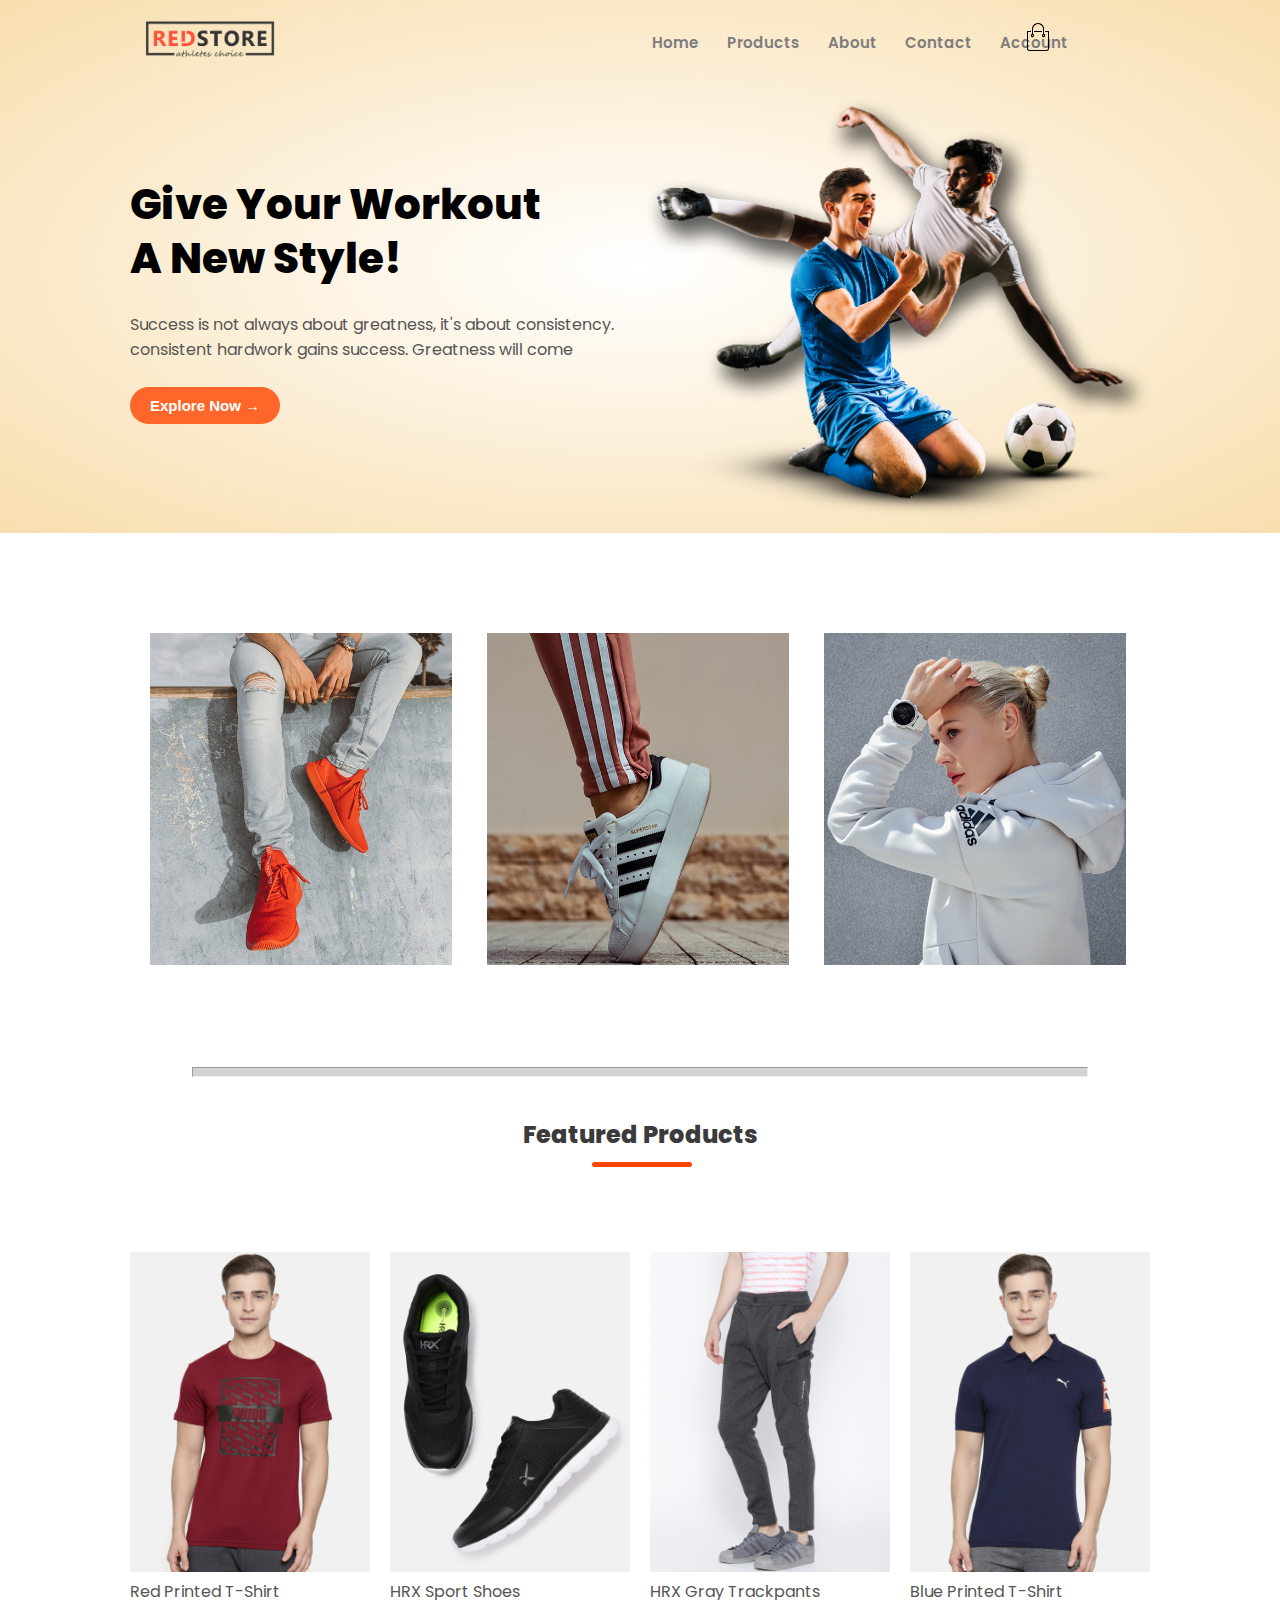
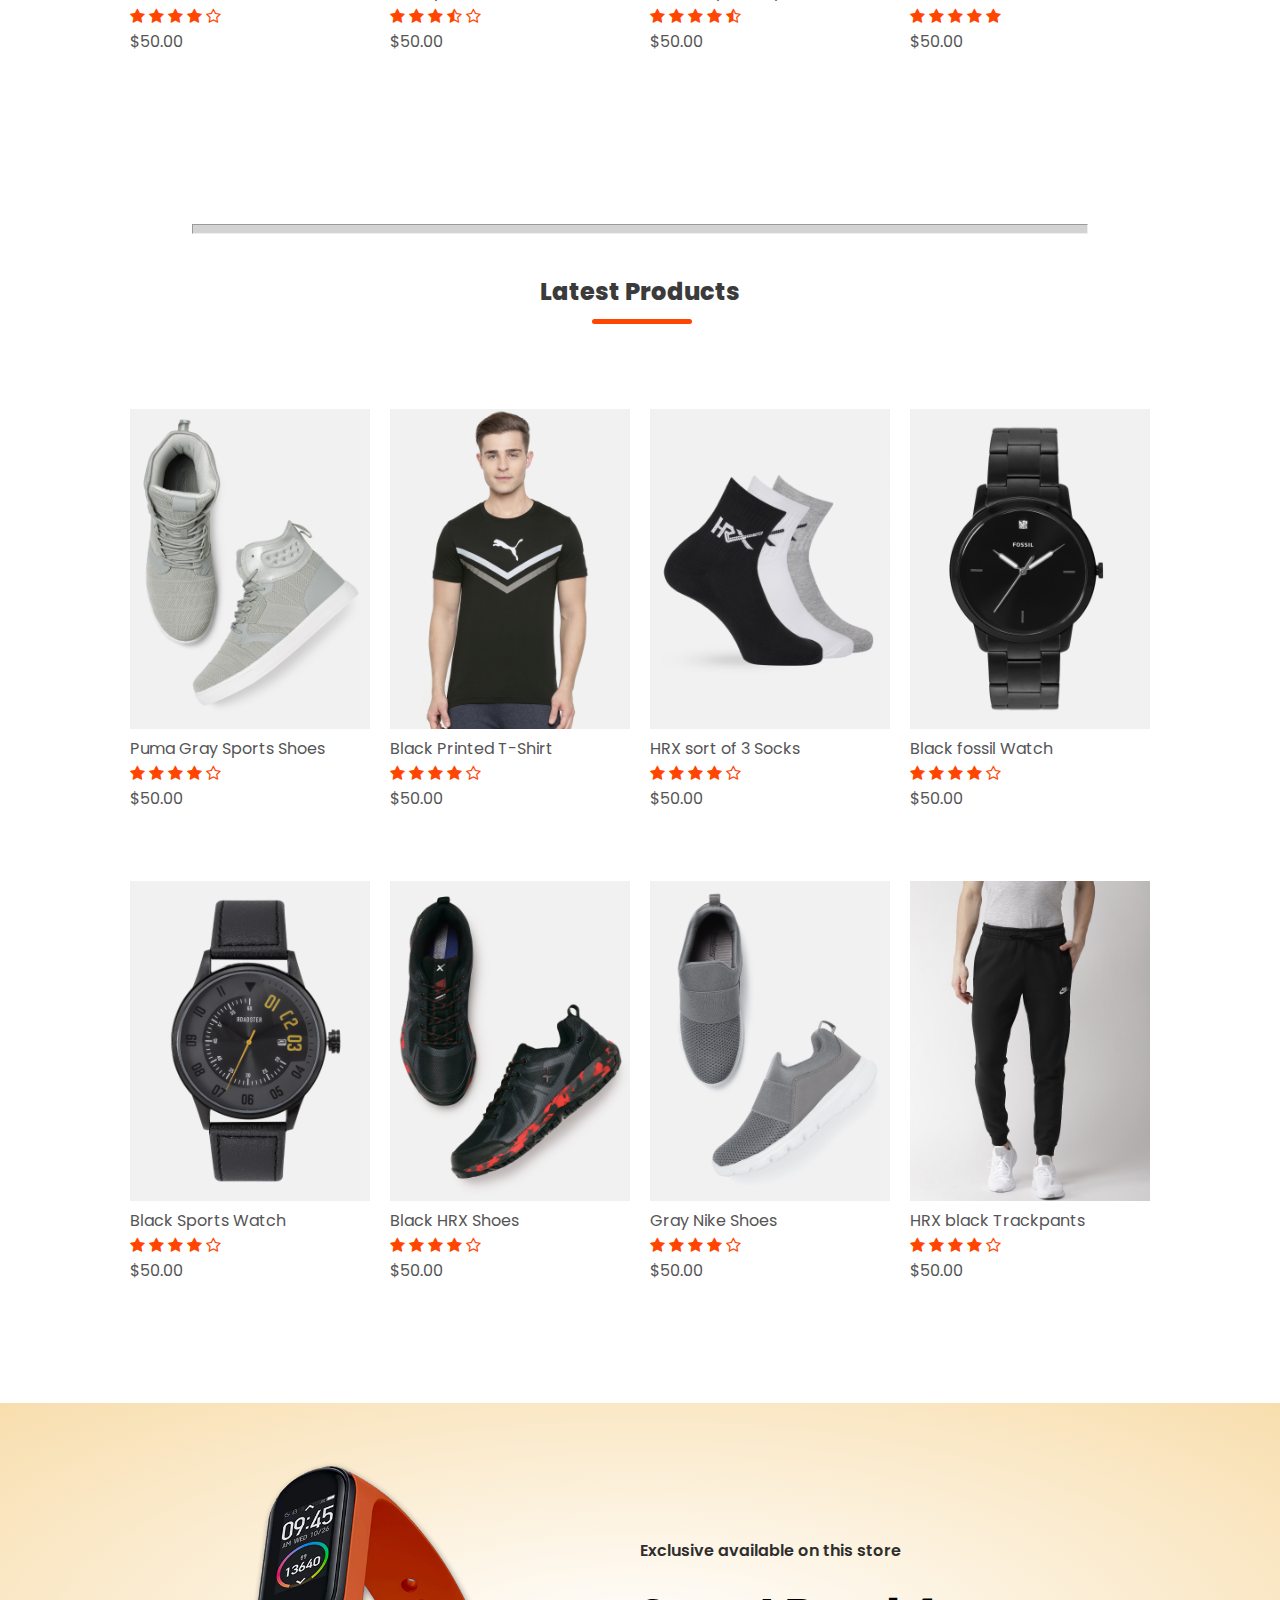
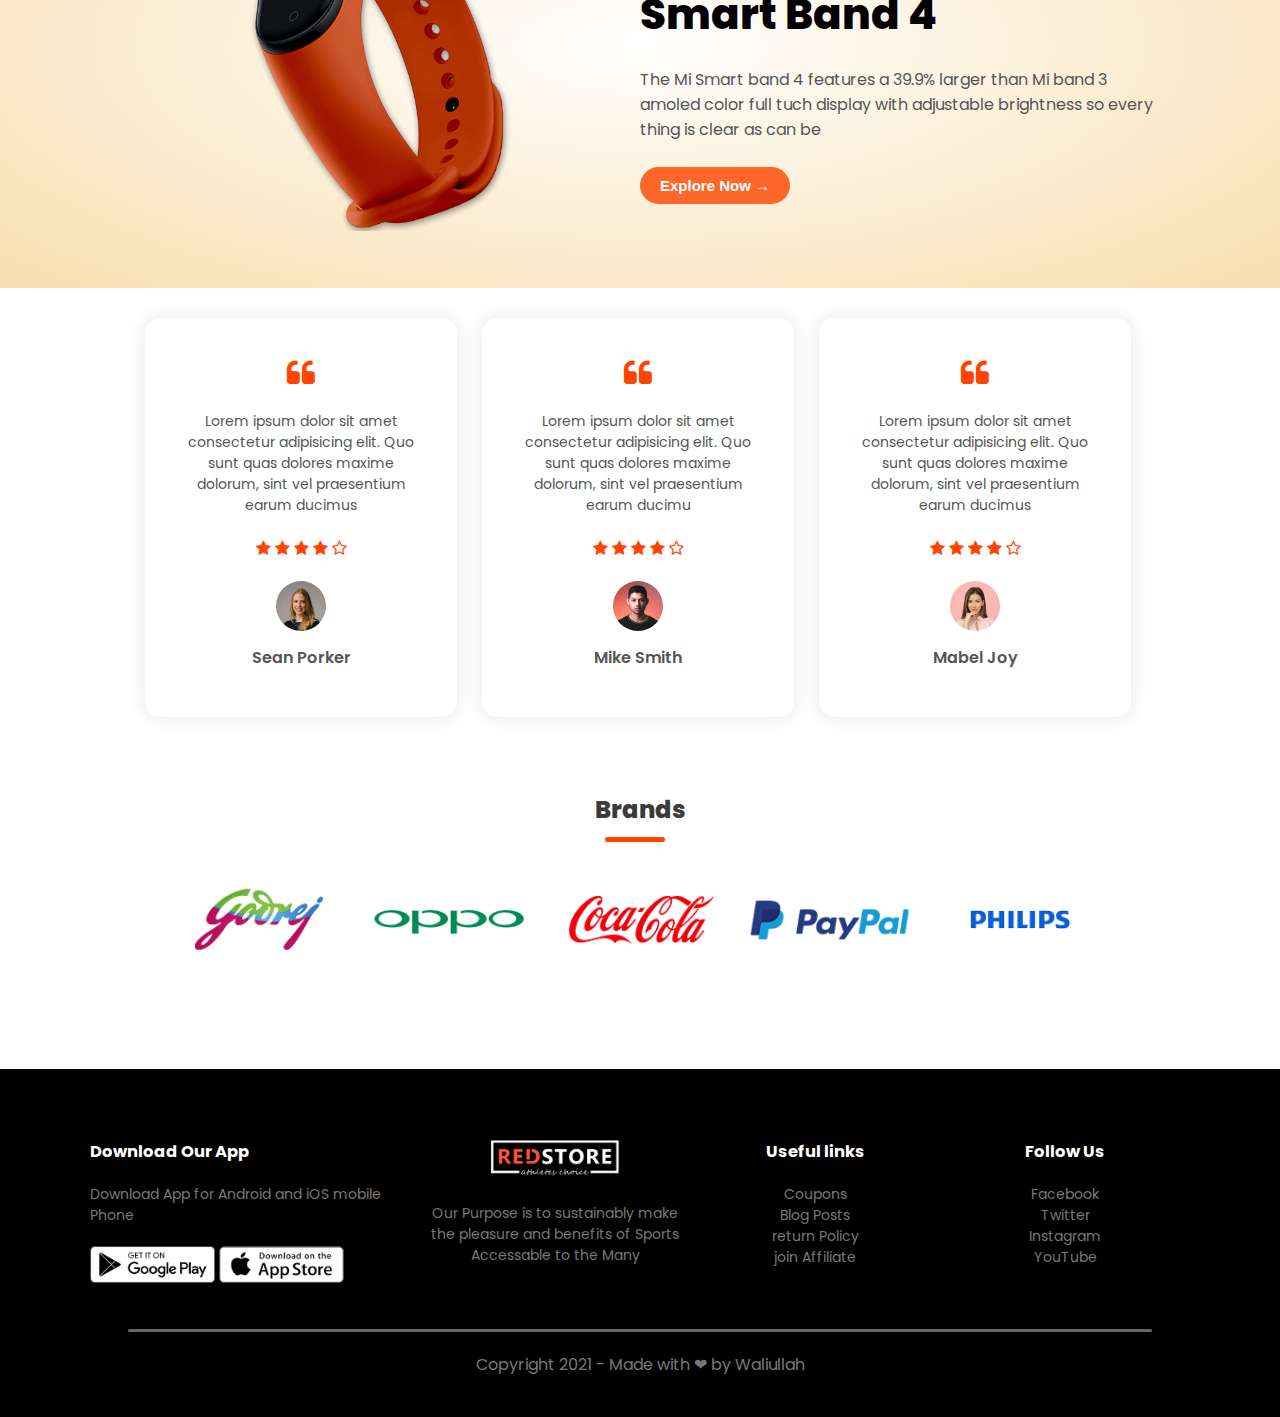
<file: index.html>
<!DOCTYPE html>
<html lang="en">
<head>
    <meta charset="UTF-8">
    <meta name="viewport" content="width=device-width, initial-scale=1.0">
    <title>eCommmerce-Store</title>
    <link rel="stylesheet" type="text/css" href="style.css">
    <link href="https://fonts.googleapis.com/css2?family=Poppins:wght@100;200;300;400;500;600;700;800;900
            &display=swap" rel="stylesheet">
            <link rel="stylesheet" href="https://stackpath.bootstrapcdn.com/font-awesome/4.7.0/css/font-awesome.min.css">
</head>
<body>
    <div class="header">
        <div class="container">
            <div class="navbar">
                <img src="images/logo.png" width="130px">
                <ul id="MenuItems">
                    <li><a href="index.html">Home</a></li>
                    <li><a href="products.html">Products</a></li>
                    <li><a href="#">About</a></li>
                    <li><a href="#">Contact</a></li>
                    <li><a href="#">Account</a></li>
                </ul>
                <div class="cart-menu-img">
                    <img src="images/cart.png" width="28px" height="28px">
                    <img src="images/menu.png" class="menu-image" onclick="menutoggle()">
                </div>
            </div>
            <div class="row">
                <div class="two-column">
                    <h1>Give Your Workout <br> A New Style!</h1>
                    <p>Success is not always about greatness, it's about consistency. consistent hardwork
                        gains success. Greatness will come </p>
                    <button class="btn"><a href="#">Explore Now &#8594;</a></button>
                </div>
                <div class="two-column">
                    <img src="images/image1.png">
                </div>
            </div>
        </div>
    </div>

    <!--------Images catagories after Header--------->
    <div class="cetagories">
        <div class="section">
            <div class="row">
                <div class="three-column">
                    <img src="images/category-1.jpg">
                </div>
                <div class="three-column">
                    <img src="images/category-2.jpg">
                </div>
                <div class="three-column">
                    <img src="images/category-3.jpg">
                </div>
            </div>
        </div>
    </div>
    <hr class="line">

<!--------Featured Product--------->

<div class="section">
    <h2 class="title">Featured Products</h2>
    <hr>
    <div class="row">
        <div class="four-column">
            <img src="images/product-1.jpg">
            <h4>Red Printed T-Shirt</h4>
            <div class="rating">
                <i class="fa fa-star"></i>
                <i class="fa fa-star"></i>
                <i class="fa fa-star"></i>
                <i class="fa fa-star"></i>
                <i class="fa fa-star-o"></i>
            </div>
            <h4>$50.00</h4>
        </div>
        <div class="four-column">
            <img src="images/product-2.jpg">
            <h4>HRX Sport Shoes</h4>
            <div class="rating">
                <i class="fa fa-star"></i>
                <i class="fa fa-star"></i>
                <i class="fa fa-star"></i>
                <i class="fa fa-star-half-o"></i>
                <i class="fa fa-star-o"></i>
            </div>
            <h4>$50.00</h4>
        </div>
        <div class="four-column">
            <img src="images/product-3.jpg">
            <h4>HRX Gray Trackpants</h4>
            <div class="rating">
                <i class="fa fa-star"></i>
                <i class="fa fa-star"></i>
                <i class="fa fa-star"></i>
                <i class="fa fa-star"></i>
                <i class="fa fa-star-half-o"></i>
            </div>
            <h4>$50.00</h4>
        </div>
        <div class="four-column">
            <img src="images/product-4.jpg">
            <h4>Blue Printed T-Shirt</h4>
            <div class="rating">
                <i class="fa fa-star"></i>
                <i class="fa fa-star"></i>
                <i class="fa fa-star"></i>
                <i class="fa fa-star"></i>
                <i class="fa fa-star"></i>
            </div>
            <h4>$50.00</h4>
        </div>
    </div>
</div> <br> <br>
<hr class="line">

<!--------Latest Products--------->

    <div class="section">
    <h2 class="title">Latest Products</h2>
    <hr>
    <div class="row">
        <div class="four-column">
            <img src="images/product-5.jpg">
            <h4>Puma Gray Sports Shoes</h4>
            <div class="rating">
                <i class="fa fa-star"></i>
                <i class="fa fa-star"></i>
                <i class="fa fa-star"></i>
                <i class="fa fa-star"></i>
                <i class="fa fa-star-o"></i>
            </div>
            <h4>$50.00</h4>
        </div>
        <div class="four-column">
            <img src="images/product-6.jpg">
            <h4>Black Printed T-Shirt</h4>
            <div class="rating">
                <i class="fa fa-star"></i>
                <i class="fa fa-star"></i>
                <i class="fa fa-star"></i>
                <i class="fa fa-star"></i>
                <i class="fa fa-star-o"></i>
            </div>
            <h4>$50.00</h4>
        </div>
        <div class="four-column">
            <img src="images/product-7.jpg">
            <h4>HRX sort of 3 Socks</h4>
            <div class="rating">
                <i class="fa fa-star"></i>
                <i class="fa fa-star"></i>
                <i class="fa fa-star"></i>
                <i class="fa fa-star"></i>
                <i class="fa fa-star-o"></i>
            </div>
            <h4>$50.00</h4>
        </div>
        <div class="four-column">
            <img src="images/product-8.jpg">
            <h4>Black fossil Watch</h4>
            <div class="rating">
                <i class="fa fa-star"></i>
                <i class="fa fa-star"></i>
                <i class="fa fa-star"></i>
                <i class="fa fa-star"></i>
                <i class="fa fa-star-o"></i>
            </div>
            <h4>$50.00</h4>
        </div>
        <div class="four-column">
            <img src="images/product-9.jpg">
            <h4>Black Sports Watch</h4>
            <div class="rating">
                <i class="fa fa-star"></i>
                <i class="fa fa-star"></i>
                <i class="fa fa-star"></i>
                <i class="fa fa-star"></i>
                <i class="fa fa-star-o"></i>
            </div>
            <h4>$50.00</h4>
        </div>
        <div class="four-column">
            <img src="images/product-10.jpg">
            <h4>Black HRX Shoes</h4>
            <div class="rating">
                <i class="fa fa-star"></i>
                <i class="fa fa-star"></i>
                <i class="fa fa-star"></i>
                <i class="fa fa-star"></i>
                <i class="fa fa-star-o"></i>
            </div>
            <h4>$50.00</h4>
        </div>
        <div class="four-column">
            <img src="images/product-11.jpg">
            <h4>Gray Nike Shoes</h4>
            <div class="rating">
                <i class="fa fa-star"></i>
                <i class="fa fa-star"></i>
                <i class="fa fa-star"></i>
                <i class="fa fa-star"></i>
                <i class="fa fa-star-o"></i>
            </div>
            <h4>$50.00</h4>
        </div>
        <div class="four-column">
            <img src="images/product-12.jpg">
            <h4>HRX black Trackpants</h4>
            <div class="rating">
                <i class="fa fa-star"></i>
                <i class="fa fa-star"></i>
                <i class="fa fa-star"></i>
                <i class="fa fa-star"></i>
                <i class="fa fa-star-o"></i>
            </div>
            <h4>$50.00</h4>
        </div>
    </div>
    </div>

<!--------Exclusive Offer--------->

    <div class="offer">
        <div class="section">
            <div class="row">
                <div class="two-column">
                    <img src="images/exclusive.png" class="watch">
                </div>
                <div class="two-column">
                    <p class="para">Exclusive available on this store<p>
                    <h1>Smart Band 4</h1>
                    <p>The Mi Smart band 4 features a 39.9% larger than Mi band 3 amoled color full tuch display with adjustable brightness so every thing is clear as can be</p>
                    <button class="btn"><a href="#">Explore Now &#8594;</a></button>
                </div>
            </div>
        </div>
    </div>

<!--------Customer Review--------->

    <div class="customer-review">
        <div class="section">
            <div class="row">
                <div class="three-column">
                    <i class="fa fa-quote-left"></i>
                    <p>Lorem ipsum dolor sit amet consectetur adipisicing elit. Quo sunt quas dolores maxime dolorum, sint vel praesentium earum ducimus</p>
                    <div class="rating">
                        <i class="fa fa-star"></i>
                        <i class="fa fa-star"></i>
                        <i class="fa fa-star"></i>
                        <i class="fa fa-star"></i>
                        <i class="fa fa-star-o"></i>
                    </div>
                    <img src="images/user-1.png">
                    <h3>Sean Porker</h3>
                </div>

                <div class="three-column">
                    <i class="fa fa-quote-left"></i>
                    <p>Lorem ipsum dolor sit amet consectetur adipisicing elit. Quo sunt quas dolores maxime dolorum, sint vel praesentium earum ducimu</p>
                    <div class="rating">
                        <i class="fa fa-star"></i>
                        <i class="fa fa-star"></i>
                        <i class="fa fa-star"></i>
                        <i class="fa fa-star"></i>
                        <i class="fa fa-star-o"></i>
                    </div>
                    <img src="images/user-2.png">
                    <h3>Mike Smith</h3>
                </div>

                <div class="three-column">
                    <i class="fa fa-quote-left"></i>
                    <p>Lorem ipsum dolor sit amet consectetur adipisicing elit. Quo sunt quas dolores maxime dolorum, sint vel praesentium earum ducimus</p>
                    <div class="rating">
                        <i class="fa fa-star"></i>
                        <i class="fa fa-star"></i>
                        <i class="fa fa-star"></i>
                        <i class="fa fa-star"></i>
                        <i class="fa fa-star-o"></i>
                    </div>
                    <img src="images/user-3.png">
                    <h3>Mabel Joy</h3>
                </div>
            </div>
        </div>
    </div>

    <!--------Brands--------->

    <h2 class="title">Brands</h2>
    <hr class="brand-hr">
    <div class="brands">
        <div class="section">
            <div class="row">
                <div class="five-column">
                    <img src="images/logo-godrej.png">
                </div>

                <div class="five-column">
                    <img src="images/logo-oppo.png">
                </div>

                <div class="five-column">
                    <img src="images/logo-coca-cola.png">
                </div>

                <div class="five-column">
                    <img src="images/logo-paypal.png">
                </div>

                <div class="five-column">
                    <img src="images/logo-philips.png">
                </div>
            </div>
        </div>
    </div>

<!--------Brands--------->

    <div class="footer">
        <div class="section">
            <div class="row">
                <div class="footer-col-1">
                    <h3>Download Our App</h3>
                    <p>Download App for Android and iOS mobile Phone</p>
                    <img src="images/play-store.png">
                    <img src="images/app-store.png">
                </div>

                <div class="footer-col-2">
                    <img src="images/logo-white.png">
                    <p>Our Purpose is to sustainably make the pleasure and benefits of Sports Accessable to the Many</p>
                </div>

                <div class="footer-col-3">
                    <h3>Useful links</h3>
                    <ul>
                        <li>Coupons</li>
                        <li>Blog Posts</li>
                        <li>return Policy</li>
                        <li>join Affiliate</li>
                    </ul>
                </div>

                <div class="footer-col-4">
                    <h3>Follow Us</h3>
                    <ul>
                        <li>Facebook</li>
                        <li>Twitter</li>
                        <li>Instagram</li>
                        <li>YouTube</li>
                    </ul>
                </div>
            </div>
        </div>
        <hr class="footer-hr">
        <p class="copyright">Copyright 2021 - Made with ❤ by Waliullah</p>
    </div>

<!--------Javascript for menu toggle--------->
    <script>
        var MenuItems = document.getElementById("MenuItems");

        MenuItems.style.maxHeight == "0px";

        function menutoggle(){
            if(MenuItems.style.maxHeight == "0px")
                {
                    MenuItems.style.maxHeight = "200px"
                }
            else
                {
                    MenuItems.style.maxHeight = "0px"
                }
        }
    </script>

</body>
</html>
</file>
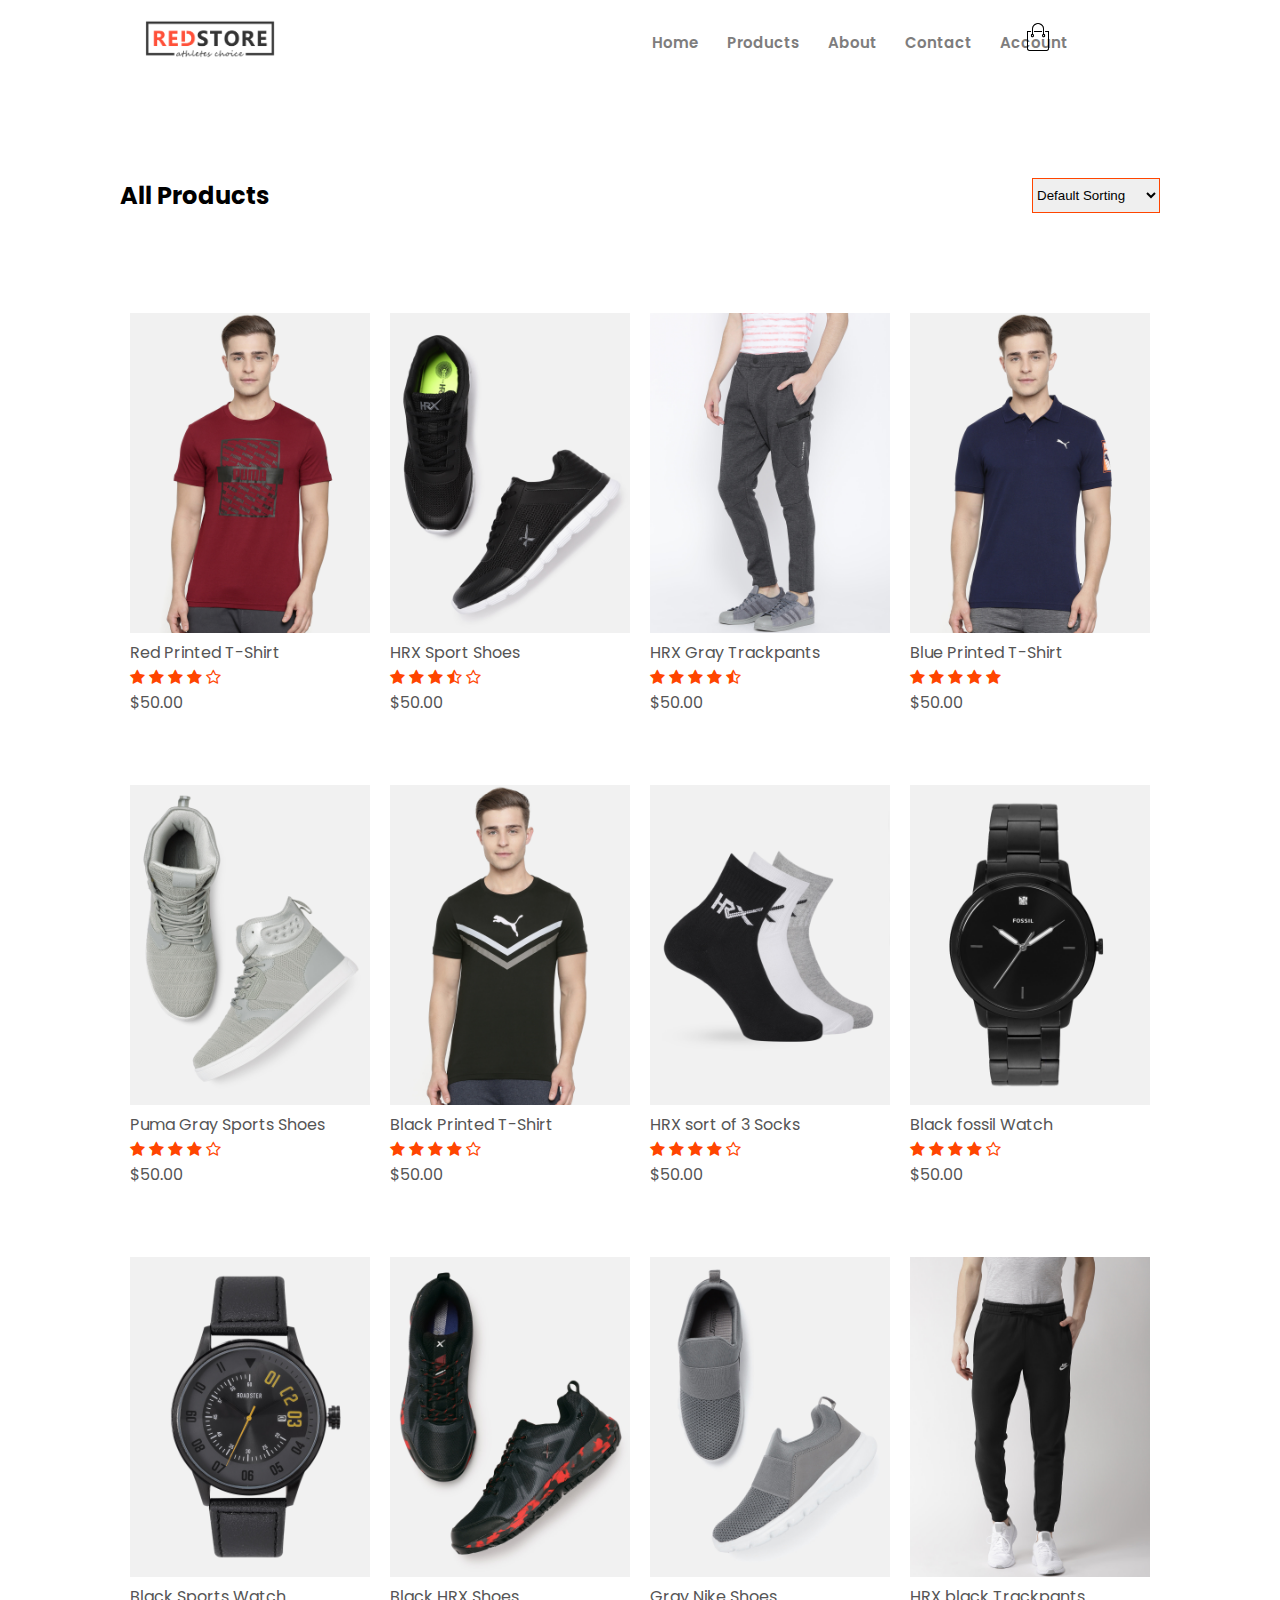
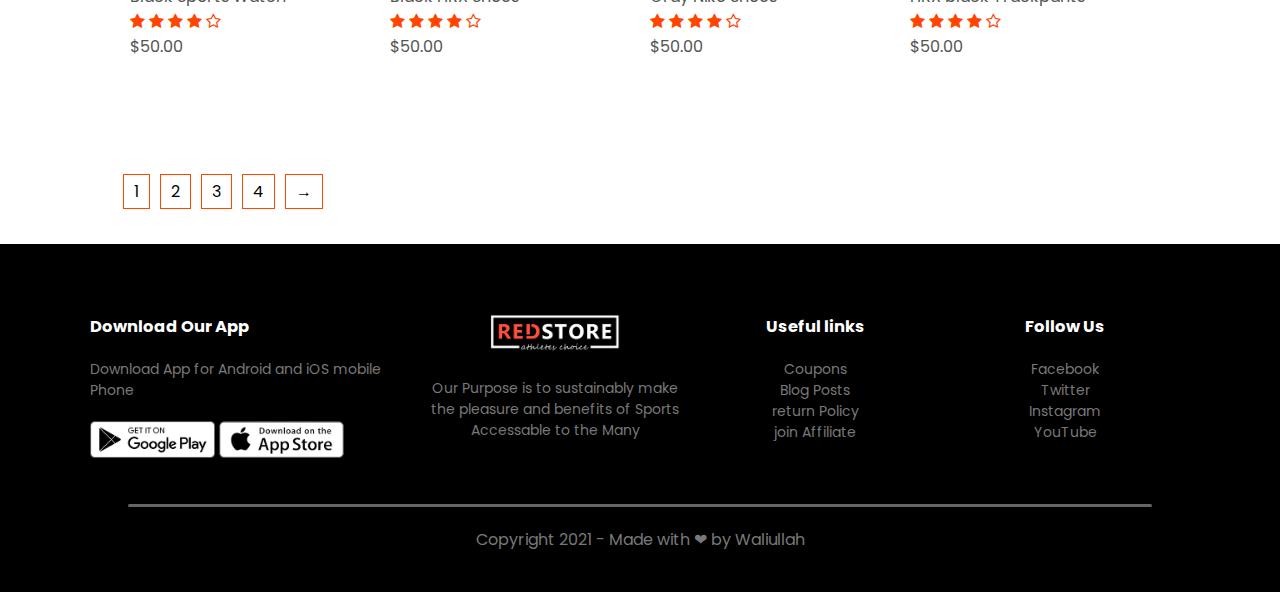
<file: products.html>
<!DOCTYPE html>
<html lang="en">
<head>
    <meta charset="UTF-8">
    <meta name="viewport" content="width=device-width, initial-scale=1.0">
    <title>Products</title>
    <link rel="stylesheet" type="text/css" href="style.css">
    <link href="https://fonts.googleapis.com/css2?family=Poppins:wght@100;200;300;400;500;600;700;800;900
            &display=swap" rel="stylesheet">
    <link rel="stylesheet" href="https://stackpath.bootstrapcdn.com/font-awesome/4.7.0/css/font-awesome.min.css">
</head>
<body>
    <div class="container">
        <div class="navbar">
            <img src="images/logo.png" width="130px">
            <ul id="MenuItems">
                <li><a href="#">Home</a></li>
                <li><a href="#">Products</a></li>
                <li><a href="#">About</a></li>
                <li><a href="#">Contact</a></li>
                <li><a href="#">Account</a></li>
            </ul>
            <div class="cart-menu-img">
                <img src="images/cart.png" width="28px" height="28px">
                <img src="images/menu.png" class="menu-image" onclick="menutoggle()">
            </div>
        </div>
    </div>

<div class="section">
    <div class="row row-2">
        <h2>All Products</h2>
        <select>
            <option>Default Sorting</option>
            <option>Sort by Price</option>
            <option>Sort by Popularity</option>
            <option>Sort by Rating</option>
            <option>Sort by sale</option>
        </select>
    </div>
    <div class="row">
        <div class="four-column">
            <img src="images/product-1.jpg">
            <h4>Red Printed T-Shirt</h4>
            <div class="rating">
                <i class="fa fa-star"></i>
                <i class="fa fa-star"></i>
                <i class="fa fa-star"></i>
                <i class="fa fa-star"></i>
                <i class="fa fa-star-o"></i>
            </div>
            <h4>$50.00</h4>
        </div>
        <div class="four-column">
            <img src="images/product-2.jpg">
            <h4>HRX Sport Shoes</h4>
            <div class="rating">
                <i class="fa fa-star"></i>
                <i class="fa fa-star"></i>
                <i class="fa fa-star"></i>
                <i class="fa fa-star-half-o"></i>
                <i class="fa fa-star-o"></i>
            </div>
            <h4>$50.00</h4>
        </div>
        <div class="four-column">
            <img src="images/product-3.jpg">
            <h4>HRX Gray Trackpants</h4>
            <div class="rating">
                <i class="fa fa-star"></i>
                <i class="fa fa-star"></i>
                <i class="fa fa-star"></i>
                <i class="fa fa-star"></i>
                <i class="fa fa-star-half-o"></i>
            </div>
            <h4>$50.00</h4>
        </div>
        <div class="four-column">
            <img src="images/product-4.jpg">
            <h4>Blue Printed T-Shirt</h4>
            <div class="rating">
                <i class="fa fa-star"></i>
                <i class="fa fa-star"></i>
                <i class="fa fa-star"></i>
                <i class="fa fa-star"></i>
                <i class="fa fa-star"></i>
            </div>
            <h4>$50.00</h4>
        </div>
        <div class="four-column">
            <img src="images/product-5.jpg">
            <h4>Puma Gray Sports Shoes</h4>
            <div class="rating">
                <i class="fa fa-star"></i>
                <i class="fa fa-star"></i>
                <i class="fa fa-star"></i>
                <i class="fa fa-star"></i>
                <i class="fa fa-star-o"></i>
            </div>
            <h4>$50.00</h4>
        </div>
        <div class="four-column">
            <img src="images/product-6.jpg">
            <h4>Black Printed T-Shirt</h4>
            <div class="rating">
                <i class="fa fa-star"></i>
                <i class="fa fa-star"></i>
                <i class="fa fa-star"></i>
                <i class="fa fa-star"></i>
                <i class="fa fa-star-o"></i>
            </div>
            <h4>$50.00</h4>
        </div>
        <div class="four-column">
            <img src="images/product-7.jpg">
            <h4>HRX sort of 3 Socks</h4>
            <div class="rating">
                <i class="fa fa-star"></i>
                <i class="fa fa-star"></i>
                <i class="fa fa-star"></i>
                <i class="fa fa-star"></i>
                <i class="fa fa-star-o"></i>
            </div>
            <h4>$50.00</h4>
        </div>
        <div class="four-column">
            <img src="images/product-8.jpg">
            <h4>Black fossil Watch</h4>
            <div class="rating">
                <i class="fa fa-star"></i>
                <i class="fa fa-star"></i>
                <i class="fa fa-star"></i>
                <i class="fa fa-star"></i>
                <i class="fa fa-star-o"></i>
            </div>
            <h4>$50.00</h4>
        </div>
        <div class="four-column">
            <img src="images/product-9.jpg">
            <h4>Black Sports Watch</h4>
            <div class="rating">
                <i class="fa fa-star"></i>
                <i class="fa fa-star"></i>
                <i class="fa fa-star"></i>
                <i class="fa fa-star"></i>
                <i class="fa fa-star-o"></i>
            </div>
            <h4>$50.00</h4>
        </div>
        <div class="four-column">
            <img src="images/product-10.jpg">
            <h4>Black HRX Shoes</h4>
            <div class="rating">
                <i class="fa fa-star"></i>
                <i class="fa fa-star"></i>
                <i class="fa fa-star"></i>
                <i class="fa fa-star"></i>
                <i class="fa fa-star-o"></i>
            </div>
            <h4>$50.00</h4>
        </div>
        <div class="four-column">
            <img src="images/product-11.jpg">
            <h4>Gray Nike Shoes</h4>
            <div class="rating">
                <i class="fa fa-star"></i>
                <i class="fa fa-star"></i>
                <i class="fa fa-star"></i>
                <i class="fa fa-star"></i>
                <i class="fa fa-star-o"></i>
            </div>
            <h4>$50.00</h4>
        </div>
        <div class="four-column">
            <img src="images/product-12.jpg">
            <h4>HRX black Trackpants</h4>
            <div class="rating">
                <i class="fa fa-star"></i>
                <i class="fa fa-star"></i>
                <i class="fa fa-star"></i>
                <i class="fa fa-star"></i>
                <i class="fa fa-star-o"></i>
            </div>
            <h4>$50.00</h4>
        </div>
    </div>
    <div class="about-pagebtn">
        <span>1</span>
        <span>2</span>
        <span>3</span>
        <span>4</span>
        <span>&#8594</span>
    </div>
    </div>

<!-------Footer--------->

<div class="footer">
    <div class="section">
        <div class="row">
            <div class="footer-col-1">
                <h3>Download Our App</h3>
                <p>Download App for Android and iOS mobile Phone</p>
                <img src="images/play-store.png">
                <img src="images/app-store.png">
            </div>

            <div class="footer-col-2">
                <img src="images/logo-white.png">
                <p>Our Purpose is to sustainably make the pleasure and benefits of Sports Accessable to the Many</p>
            </div>

            <div class="footer-col-3">
                <h3>Useful links</h3>
                <ul>
                    <li>Coupons</li>
                    <li>Blog Posts</li>
                    <li>return Policy</li>
                    <li>join Affiliate</li>
                </ul>
            </div>

            <div class="footer-col-4">
                <h3>Follow Us</h3>
                <ul>
                    <li>Facebook</li>
                    <li>Twitter</li>
                    <li>Instagram</li>
                    <li>YouTube</li>
                </ul>
            </div>
        </div>
    </div>
    <hr class="footer-hr">
    <p class="copyright">Copyright 2021 - Made with ❤ by Waliullah</p>
</div>

<!--------Javascript for menu toggle--------->
    <script>
        var MenuItems = document.getElementById("MenuItems");

        MenuItems.style.maxHeight == "0px";

        function menutoggle(){
            if(MenuItems.style.maxHeight == "0px")
                {
                    MenuItems.style.maxHeight = "200px"
                }
            else
                {
                    MenuItems.style.maxHeight = "0px"
                }
        }
    </script>

</body>
</html>
</file>
<file: style.css>
*{
    padding: 0;
    margin: 0;
    box-sizing: border-box;
}

body{
    font-family: 'Poppins', sans-serif;
}

/*-------Header-------*/

.header{
    background: radial-gradient(#fff, rgb(248, 222, 174));
}
.container{
    padding: 0 130px;
}

.navbar{
    padding: 20px 15px;
    display: flex;

}
.navbar ul{
    position: absolute;
    left: 50%;
    top: 18px;
    align-items: center;
    list-style-type: none;
}
.navbar .cart-menu-img{
    position: absolute;
    left: 80%;
    top: 23px;
}
.navbar ul li{
    display: inline-block;
    margin: 12px;
    font-weight: 600;
}
.navbar ul li a{
    color: rgb(126, 125, 125);
    text-decoration: none;
    font-size: 15px;
}

.row{
    display: flex;
    flex-wrap: wrap;
    margin: 100px auto 50px;
}

.two-column{
    flex-basis: 50%;
}

.two-column h1{
    font-size: 42px;
    font-weight: 800;
    line-height: 1.3;
}
.two-column p{
    color: #555;
    margin: 25px 0;
}
.btn{
    color: #fff;
    background-color: rgb(255, 102, 42);
    padding: 10px 15px;
    font-size: 15px;
    border-radius: 25px;
    border: none;
    width: 150px;
    font-weight: bold;
}
.btn:hover{
    background-color: rgb(82, 30, 11);
}
.btn a{
    text-decoration: none;
    color: #fff;
}

.two-column img{
    width: 520px;
    margin-top: -100px;
    margin-right: -70px;
}

.cetagories{
    margin: 70px 0;
}

.section{
    max-width: 1090px;
    margin: auto;
    padding-left: 25px;
    padding-right: 25px;
}

.three-column{
    flex-basis: 30%;
    min-width: 250px;
    margin-bottom: 25px;
    padding: 0 5px;
    margin-left: 25px;
}
.three-column img{
    width: 100%;
}

.four-column{
    flex-basis: 25%;
    padding: 0 10px;
    min-width: 200px;
    margin-bottom: 70px;
}
.four-column img{
    width: 100%;
    transition: 0.5s;
}
.four-column img:hover{
    transform: translateY(-10px);
}

.title{
    text-align: center;
    color: rgb(59, 59, 59);
    font-weight: 800;
    margin-top: 40px;
}
.section hr{
    width: 100px;
    height: 5px;
    background-color: orangered;
    text-align: center;
    position: absolute;
    left: 50%;
    border: none;
    border-radius: 20px;
    margin: 10px;
    margin-left: -48px;
}
h4{
    color: #555;
    font-weight: normal;
}
.rating .fa{
    color: orangered;
}

.line{
    height: 10px;
    background-color: lightgray;
    margin: 0 15%;
}

/*-------Exclusive Offer-------*/

.offer{
    background: radial-gradient(#fff, rgb(248, 222, 174));
    margin-top: 20px;
    padding-top: 10px;
}
.two-column .watch{
    padding: 50px;
}
.two-column .para{
   color: rgb(46, 46, 46);
   font-weight: 600;
}

/*-------Customers Review-------*/

.customer-review{
    margin-top: -70px;
}
.customer-review .three-column{
    padding: 40px 20px;
    text-align: center;
    cursor: pointer;
    box-shadow: 0 0 20px 0 rgba(0,0,0,0.1);
    border-radius: 15px;
    transition: transform 0.5s;
}
.customer-review .three-column:hover{
    transform: translateY(-10px);
}
.customer-review .three-column img{
    width: 50px;
    border-radius: 50%;
    margin-top: 20px;
}
.customer-review .three-column p{
    color: #555;
    font-size: 14px;
    text-align: center;
    padding: 20px;
    
}
.customer-review .three-column h3{
    padding: 7px;
    color: #555;
    font-weight: 600;
    font-size: 16px;
}
.fa.fa-quote-left{
    font-size: 30px;
    color: orangered;
}

/*-------Brands-------*/

.brands{
    display: flex;
    flex-wrap: wrap;
    margin-top: -120px;
}
.brands .five-column{
    flex-basis: 20%;
    margin-bottom: 50px;
    margin-top: 70px;
}
.brands .five-column img{
    padding: 0 10px;
    width: 190px;
}
.brand-hr{
width: 60px;
height: 5px;
background-color: orangered;
position: absolute;
left: 50%;
border: none;
border-radius: 20px;
margin: 10px;
margin-left: -35px;
}

/*-------Footer Section-------*/

.footer{
   background-color: #000;
   color: #555;
   font-size: 14px;
   padding: 60px 0 20px; 
}

.footer .section{
    max-width: 1170px;
    background-color: black;
    margin: auto;
}
.footer .row{
    flex-wrap: wrap;
    margin-top: 10px;
    margin-bottom: 20px;
    padding: 0 10px;
}
.footer p{
    color: rgb(121, 120, 120);
}
.footer h3{
    color: #fff;
    margin-bottom: 20px;
}

.footer .footer-col-1, .footer-col-2, .footer-col-3, .footer-col-4{
    min-width: 250px;
    margin-bottom: 20px;
}
.footer-col-1{
    flex-basis: 30%;
}
.footer-col-1 p{
    margin: 20px 0;
}
.footer .footer-col-1 img{
    flex-basis: 50%;
    width: 125px;
}
.footer-col-2{
    flex: 1;
    text-align: center;
}
.footer-col-2 img{
    width: 100%;
    padding: 0 70px;
    margin-bottom: 20px;
}
.footer-col-3, .footer-col-4{
    flex-basis: 12%;
    
}
.footer-col-3 ul, .footer-col-4 ul{
    list-style-type: none;
    text-align: center;
    color: rgb(121, 120, 120);
}
.footer-col-3 h3, .footer-col-4 h3{
    text-align: center;
}

.footer-hr{
    width: 80%;
    height: 3px;
    margin: 0 10%;
    background-color: rgb(102, 101, 101);
    border: none;
    border-radius: 20px;
}
.copyright{
    text-align: center;
    padding: 20px 0;
    font-size: 16px;
}

.menu-image{
    width: 28px;
    margin-left: 20px;
    display: none;
}

/*-------Responsivness-------*/

/*-------Media Query for menue-------*/

@media only screen and (max-width: 800px){
    .navbar ul{
        position: absolute;
        top: 70px;
        left: 0;
        background-color: #333;
        width: 100%;
        overflow: hidden;
        transition: max-height 0.5s;
    }
    .navbar ul li{
        display: block;
        margin-left: 86%;
        margin-top: 20px;
        margin-bottom: 10px;
    }
    .navbar ul li a{
        color: #fff;
        font-weight: 500;
    }
    .menu-image{
        display: inline-block;
        cursor: pointer;
        
    }
}


/*-------Media Query for Tablets-------*/

@media only screen and (max-width: 800px){
    .row{
        text-align: center;
    }
    .container{
        padding: 0 50px;
    }
    .footer .section, .section{
        max-width: 820px;
        padding: 10px 120px;
    }
    .two-column, .three-column, .four-column{
        flex-basis: 100%;
    }
    .two-column{
        margin-top: 110px;
    }
    .two-column .para{
        margin-top: -50px;
    }
    .two-column .watch{
        padding: 0 50px;
        margin-top: -100px;
    }
    .two-column .btn{
        margin-bottom: 40px;
    }
}

/*-------Media Query for Mobile Phones-------*/

@media only screen and (max-width: 600px){
    .footer .section, .section{
        padding: 10px 40px;

    }
    .two-column, .three-column, .four-column{
        flex-basis: 100%;
    }
    .three-column{
        margin: 10px 20px;
    }
    .two-column img{
        width: 300px;
    }    

    .cetagories{
        margin-top: -70px;
    }
    .section{
        max-width: 600px;
    }

    .two-column .watch{
        margin-top: -200px;
    }

    .brands .five-column{
        flex-basis: 100%;
        margin-bottom: 50px;
    }
    .brands .five-column img{
        padding: 0 60px;
        width: 100%
    }

    .footer .footer-col-1, .footer-col-2, .footer-col-3, .footer-col-4{
        padding: 25px 0; 
    } 
}

@media only screen and (max-width: 1180px){
    .two-column img{
        width: 400px;
    }
}

/*------All Products page-------*/

.row-2{
    justify-content: space-between;
    margin: 100px auto 50px;
}
select{
    border: 1px solid orangered;
}
select:focus{
    outline: none;
}
.about-pagebtn{
    margin-bottom: 40px;
}
.about-pagebtn span{
    border: 1px solid orangered;
    margin: 0 3px;
    padding: 5px 10px;
    transition: 0.5;
}
.about-pagebtn span:hover{
    color: #fff;
    background-color: orangered;
}
</file>
